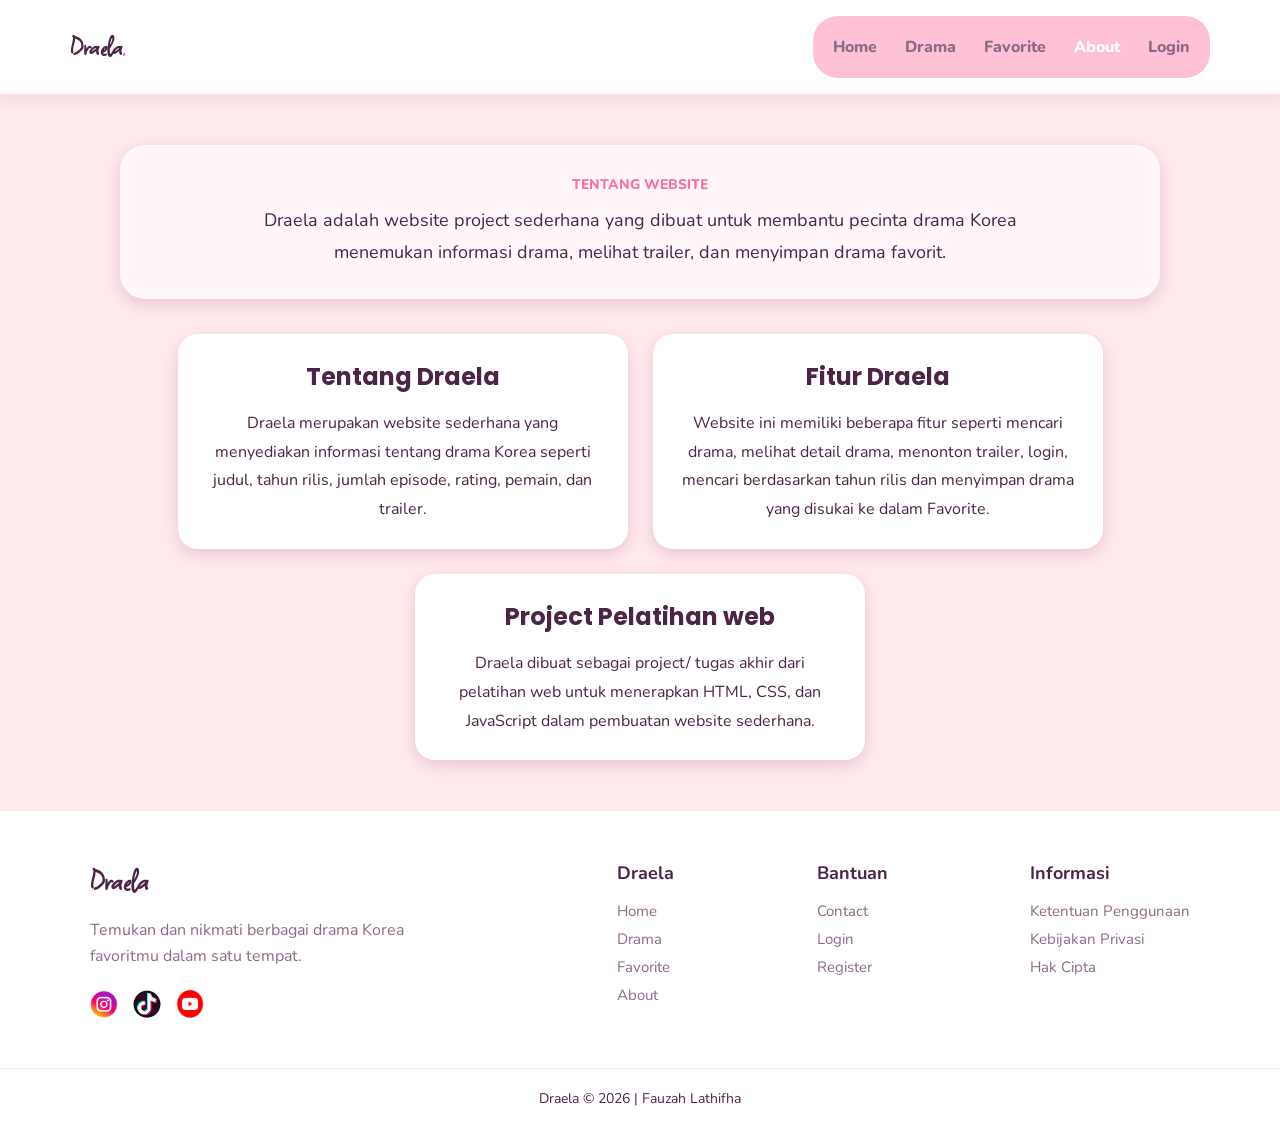
<file: html/about.html>
<!DOCTYPE html>
<html lang="id">
<head>
    <meta charset="UTF-8">
    <meta name="viewport" content="width=device-width, initial-scale=1.0">
    <title>About - Draela</title>
    <link rel="icon" type="image/png" href="/asset/logodraela.png">
    <!-- font nunito -->
    <link rel="preconnect" href="https://fonts.googleapis.com">
    <link href="https://fonts.googleapis.com/css2?family=Poppins:wght@600;700;800&family=Nunito:wght@400;600;700&display=swap" rel="stylesheet">
    <!-- font zeyada -->
     <link rel="preconnect" href="https://fonts.googleapis.com">
    <link rel="preconnect" href="https://fonts.gstatic.com" crossorigin>
    <link href="https://fonts.googleapis.com/css2?family=Pacifico&family=Shadows+Into+Light+Two&family=Square+Peg&display=swap" rel="stylesheet">

    <link rel="stylesheet" href="../css/style.css">
    <link rel="stylesheet" href="../css/about.css">
    <link rel="stylesheet" href="../css/responsive.css">
</head>
<body>
    <!-- BAGIAN NAVIGASI -->
    <header class="header">
        <div class="header-inner">
            <a href="../index.html" class="logo">Draela<span class="logo-dot">.</span></a>
            <nav class="nav" id="nav">
                <ul class="nav-list">
                    <li><a href="../index.html" class="nav-link">Home</a></li>
                    <li><a href="drama.html" class="nav-link">Drama</a></li>
                    <li><a href="favorite.html" class="nav-link" id="favorite-link">Favorite</a></li>
                    <li><a href="about.html" class="nav-link active">About</a></li>
                    <li><a href="login.html" class="nav-link" id="login-link">Login</a></li>
                </ul>
            </nav>
            <button type="button" class="hamburger" id="hamburger"><span></span><span></span><span></span></button>
        </div>
    </header>

    <!-- BAGIAN ABOUT -->
    <main>
        <section class="about-section">
            <div class="about-title">
                <p class="about-label">
                    TENTANG WEBSITE
                </p>

                <p class="about-intro">
                    Draela adalah website project sederhana yang dibuat
                    untuk membantu pecinta drama Korea menemukan informasi
                    drama, melihat trailer, dan menyimpan drama favorit.
                </p>
            </div>

            <div class="about-content">
                <div class="about-card">
                    <h2>
                        Tentang Draela
                    </h2>

                    <p>
                        Draela merupakan website sederhana yang menyediakan
                        informasi tentang drama Korea seperti judul, tahun
                        rilis, jumlah episode, rating, pemain, dan trailer.
                    </p>
                </div>

                <div class="about-card">
                    <h2>
                        Fitur Draela
                    </h2>

                    <p>
                        Website ini memiliki beberapa fitur seperti mencari
                        drama, melihat detail drama, menonton trailer, login,
                        mencari berdasarkan tahun rilis dan menyimpan drama 
                        yang disukai ke dalam Favorite.
                    </p>
                </div>

                <div class="about-card">
                    <h2>
                        Project Pelatihan web
                    </h2>
                    <p>
                        Draela dibuat sebagai project/ tugas akhir dari pelatihan web untuk
                        menerapkan HTML, CSS, dan JavaScript dalam pembuatan
                        website sederhana.
                    </p>
                </div>
            </div>
        </section>
    </main>

    <!-- BAGIAN FOOTER -->
    <footer class="footer">
        <div class="footer-content">
            <div class="footer-brand">
                <h2>Draela</h2>
                <p>
                    Temukan dan nikmati berbagai drama Korea
                    favoritmu dalam satu tempat.
                </p>
            <div class="footer-social">
                <a href="https://www.instagram.com/fauzahltifa_/" target="_blank"><img src="../asset/ig.png" alt="Instagram"></a>
                <a href="https://www.tiktok.com/" target="_blank"><img src="../asset/tiktok.png" alt="TikTok"></a>
                <a href="https://www.youtube.com/" target="_blank"><img src="../asset/yt.png" alt="YouTube"></a>
            </div>
            </div>
            <div class="footer-menu">
                <h3>Draela</h3>
                <p>Home</p>
                <p>Drama</p>
                <p>Favorite</p>
                <p>About</p>
            </div>
            <div class="footer-menu">
                <h3>Bantuan</h3>
                <p>Contact</p>
                <p>Login</p>
                <p>Register</p>
            </div>
            <div class="footer-menu">
                <h3>Informasi</h3>
                <p>Ketentuan Penggunaan</p>
                <p>Kebijakan Privasi</p>
                <p>Hak Cipta</p>
            </div>
        </div>
        <div class="footer-bottom">
            <p>
                Draela © 2026 | Fauzah Lathifha
            </p>
        </div>
    </footer>
    <script src="../js/nav.js"></script>
</body>
</html>
</file>
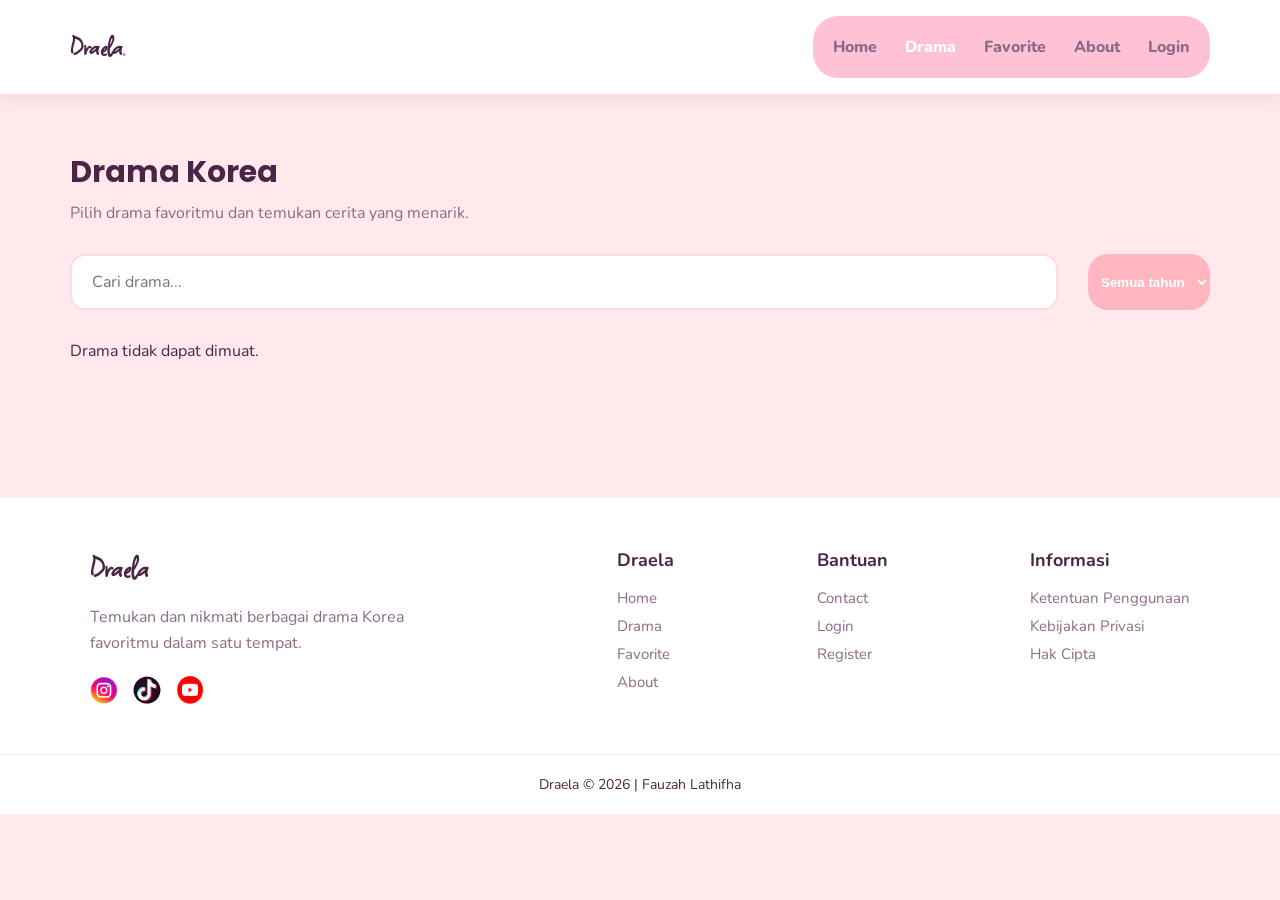
<file: html/drama.html>
<!DOCTYPE html>
<html lang="id">
<head>
    <meta charset="UTF-8">
    <meta name="viewport" content="width=device-width, initial-scale=1.0">
    <title>Draela - Drama</title>
    <link rel="icon" type="image/png" href="/asset/logodraela.png">
    <!-- font nunito -->
    <link rel="preconnect" href="https://fonts.googleapis.com">
    <link href="https://fonts.googleapis.com/css2?family=Poppins:wght@600;700;800&family=Nunito:wght@400;600;700&display=swap" rel="stylesheet">
    <!-- font zeyada -->
     <link rel="preconnect" href="https://fonts.googleapis.com">
    <link rel="preconnect" href="https://fonts.gstatic.com" crossorigin>
    <link href="https://fonts.googleapis.com/css2?family=Pacifico&family=Shadows+Into+Light+Two&family=Square+Peg&display=swap" rel="stylesheet">

    <link rel="stylesheet" href="../css/style.css">
    <link rel="stylesheet" href="../css/drama.css">
    <link rel="stylesheet" href="../css/responsive.css">
</head>
<body>
    <!-- BAGIAN NAVIGASI -->
    <header class="header">
        <div class="header-inner">
            <a href="../index.html" class="logo">Draela<span class="logo-dot">.</span></a>
            <nav class="nav" id="nav">
                <ul class="nav-list">
                    <li><a href="../index.html" class="nav-link">Home</a></li>
                    <li><a href="drama.html" class="nav-link active">Drama</a></li>
                    <li><a href="favorite.html" class="nav-link" id="favorite-link">Favorite</a></li>
                    <li><a href="about.html" class="nav-link">About</a></li>
                    <li><a href="login.html" class="nav-link" id="login-link">Login</a></li>
                </ul>
            </nav>
            <button type="button" class="hamburger" id="hamburger"><span></span><span></span><span></span></button>
        </div>
    </header>
    <!-- BAGIAN KONTEN UTAMA -->
    <main>
        <section class="section">
            <div class="section-head">
                <div>
                    <h1 class="section-title">
                        Drama Korea
                    </h1>
                    <p class="section-sub">
                        Pilih drama favoritmu dan temukan cerita yang menarik.
                    </p>
                </div>
            </div>

            <!-- PENCARIAN DRAMA -->
            <div class="search-box">
                <input type="text" id="search-drama" placeholder="Cari drama...">
                <select id="rilis" class="tahun-rilis">
                    <option value="semua">
                        Semua tahun
                    </option>
                    <option value="2014">
                        2014
                    </option>
                    <option value="2015">
                        2015
                    </option>
                    <option value="2016">
                        2016
                    </option>
                    <option value="2017">
                        2017
                    </option>
                    <option value="2018">
                        2018
                    </option>
                    <option value="2019">
                        2019
                    </option>
                    <option value="2020">
                        2020
                    </option>
                    <option value="2021">
                        2021
                    </option>
                    <option value="2022">
                        2022
                    </option>
                    <option value="2023">
                        2023
                    </option>
                    <option value="2024">
                        2024
                    </option>
                </select>
                
            </div>

            <!-- DAFTAR DRAMA -->
            <div class="drama-grid" id="drama-grid"></div>
            <!-- BAGIAN PAGINATION -->
            <div class="pagination" id="pagination"></div>
        </section>
    </main>

    <!-- BAGIAN FOOTER -->
    <footer class="footer">
        <div class="footer-content">
            <div class="footer-brand">
                <h2>Draela</h2>
                <p>
                    Temukan dan nikmati berbagai drama Korea
                    favoritmu dalam satu tempat.
                </p>
            <div class="footer-social">
                <a href="https://www.instagram.com/fauzahltifa_/" target="_blank"><img src="../asset/ig.png" alt="Instagram"></a>
                <a href="https://www.tiktok.com/" target="_blank"><img src="../asset/tiktok.png" alt="TikTok"></a>
                <a href="https://www.youtube.com/" target="_blank"><img src="../asset/yt.png" alt="YouTube"></a>
            </div>
            </div>
            <div class="footer-menu">
                <h3>Draela</h3>
                <p>Home</p>
                <p>Drama</p>
                <p>Favorite</p>
                <p>About</p>
            </div>
            <div class="footer-menu">
                <h3>Bantuan</h3>
                <p>Contact</p>
                <p>Login</p>
                <p>Register</p>
            </div>
            <div class="footer-menu">
                <h3>Informasi</h3>
                <p>Ketentuan Penggunaan</p>
                <p>Kebijakan Privasi</p>
                <p>Hak Cipta</p>
            </div>
        </div>
        <div class="footer-bottom">
            <p>
                Draela © 2026 | Fauzah Lathifha
            </p>
        </div>
    </footer>
    <script src="../js/nav.js"></script>
    <script src="../js/drama.js"></script>

</body>
</html>
</file>
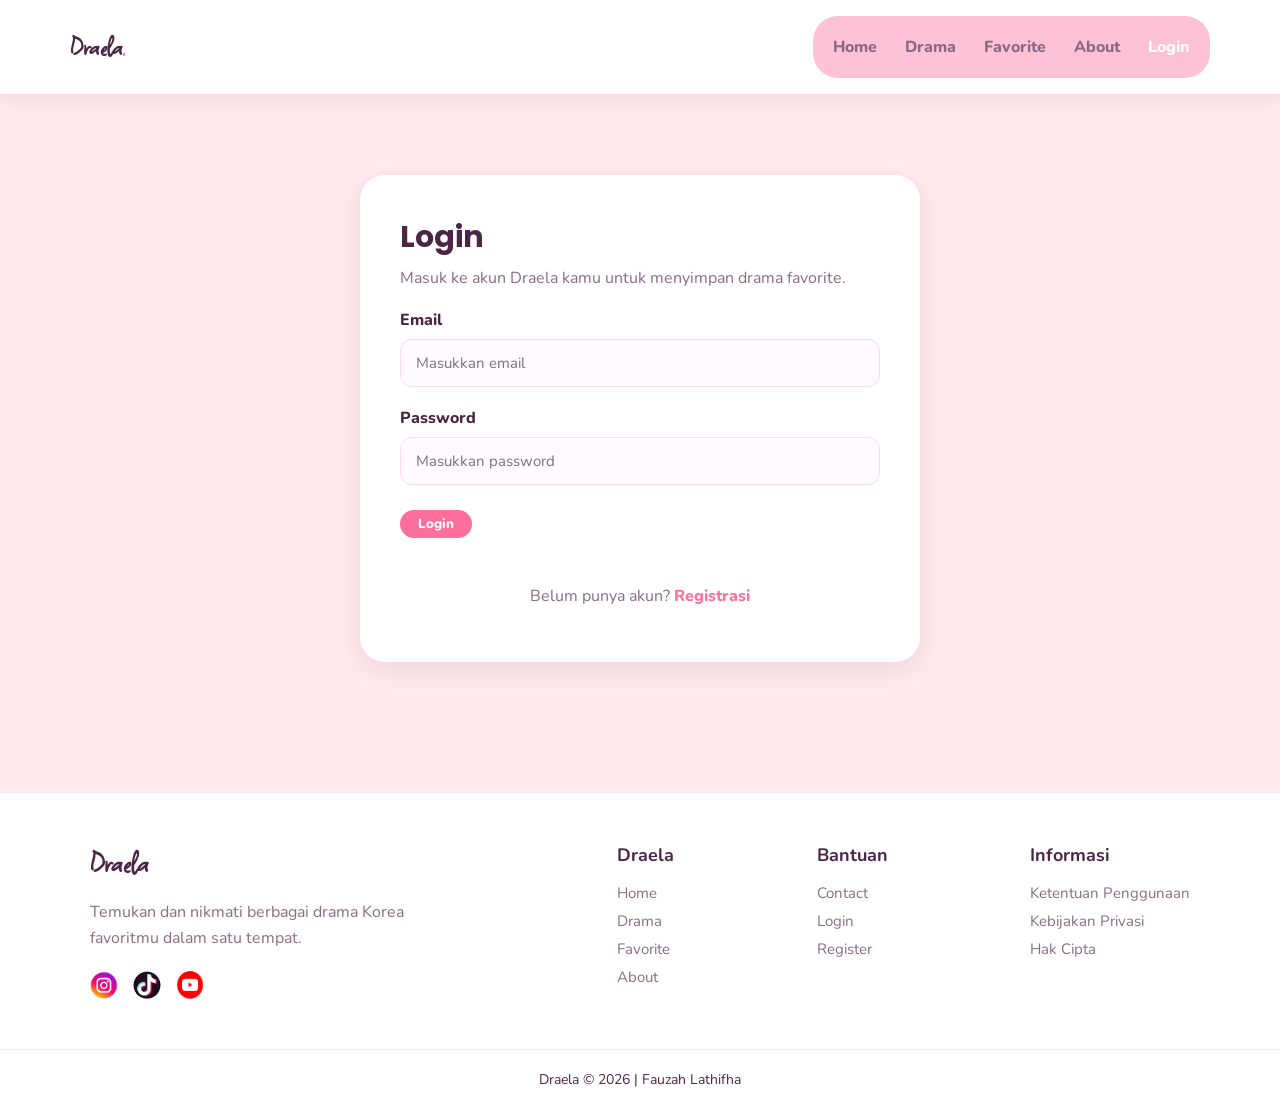
<file: html/favorite.html>
<!DOCTYPE html>
<html lang="id">
<head>
    <meta charset="UTF-8">
    <meta name="viewport" content="width=device-width, initial-scale=1.0">
    <title>Draela - Favorite</title>
    <link rel="icon" type="image/png" href="/asset/logodraela.png">
    <!-- font nunito -->
    <link rel="preconnect" href="https://fonts.googleapis.com">
    <link href="https://fonts.googleapis.com/css2?family=Poppins:wght@600;700;800&family=Nunito:wght@400;600;700&display=swap" rel="stylesheet">
    <!-- font zeyada -->
     <link rel="preconnect" href="https://fonts.googleapis.com">
    <link rel="preconnect" href="https://fonts.gstatic.com" crossorigin>
    <link href="https://fonts.googleapis.com/css2?family=Pacifico&family=Shadows+Into+Light+Two&family=Square+Peg&display=swap" rel="stylesheet">

    <link rel="stylesheet" href="../css/style.css">
    <link rel="stylesheet" href="../css/favorite.css">
    <link rel="stylesheet" href="../css/responsive.css">
</head>
<body>
    <!-- BAGIAN NAVIGASI -->
    <header class="header">
        <div class="header-inner">
            <a href="../index.html" class="logo">Draela<span class="logo-dot">.</span></a>
            <nav class="nav" id="nav">
                <ul class="nav-list">
                    <li><a href="../index.html" class="nav-link">Home</a></li>
                    <li><a href="drama.html" class="nav-link">Drama</a></li>
                    <li><a href="favorite.html" class="nav-link active" id="favorite-link">Favorite</a></li>
                    <li><a href="about.html" class="nav-link">About</a></li>
                    <li><a href="login.html" class="nav-link" id="login-link">Login</a></li>
                </ul>
            </nav>
            <button type="button" class="hamburger" id="hamburger"><span></span><span></span><span></span></button>
        </div>
    </header>

    <!-- BAGIAN KONTEN UTAMA -->
    <main>
        <section class="section">
            <div class="section-head">
                <div>
                    <h1 class="section-title">Favorite Saya</h1>
                    <div id="btn-logout"></div>
                    <p class="section-sub">Semua drama yang kamu simpan di Draela.</p>
                </div>
            </div>
            <div class="drama-grid" id="favorite-grid"></div>
            <div class="empty-favorite" id="empty-favorite">
                <h2>Belum ada drama favorite.</h2>
                <p>Yuk pilih drama yang kamu suka dari menu Drama.</p>
                <a href="drama.html" class="btn-primary">Lihat Drama</a>
            </div>
        </section>
    </main>

    <!-- BAGIAN FOOTER -->
    <footer class="footer">
        <div class="footer-content">
            <div class="footer-brand">
                <h2>Draela</h2>
                <p>
                    Temukan dan nikmati berbagai drama Korea
                    favoritmu dalam satu tempat.
                </p>
            <div class="footer-social">
                <a href="https://www.instagram.com/fauzahltifa_/" target="_blank"><img src="../asset/ig.png" alt="Instagram"></a>
                <a href="https://www.tiktok.com/" target="_blank"><img src="../asset/tiktok.png" alt="TikTok"></a>
                <a href="https://www.youtube.com/" target="_blank"><img src="../asset/yt.png" alt="YouTube"></a>
            </div>
            </div>
            <div class="footer-menu">
                <h3>Draela</h3>
                <p>Home</p>
                <p>Drama</p>
                <p>Favorite</p>
                <p>About</p>
            </div>
            <div class="footer-menu">
                <h3>Bantuan</h3>
                <p>Contact</p>
                <p>Login</p>
                <p>Register</p>
            </div>
            <div class="footer-menu">
                <h3>Informasi</h3>
                <p>Ketentuan Penggunaan</p>
                <p>Kebijakan Privasi</p>
                <p>Hak Cipta</p>
            </div>
        </div>
        <div class="footer-bottom">
            <p>
                Draela © 2026 | Fauzah Lathifha
            </p>
        </div>
    </footer>    <script src="../js/nav.js"></script>
    <script src="../js/favorite.js"></script>
</body>
</html>
</file>
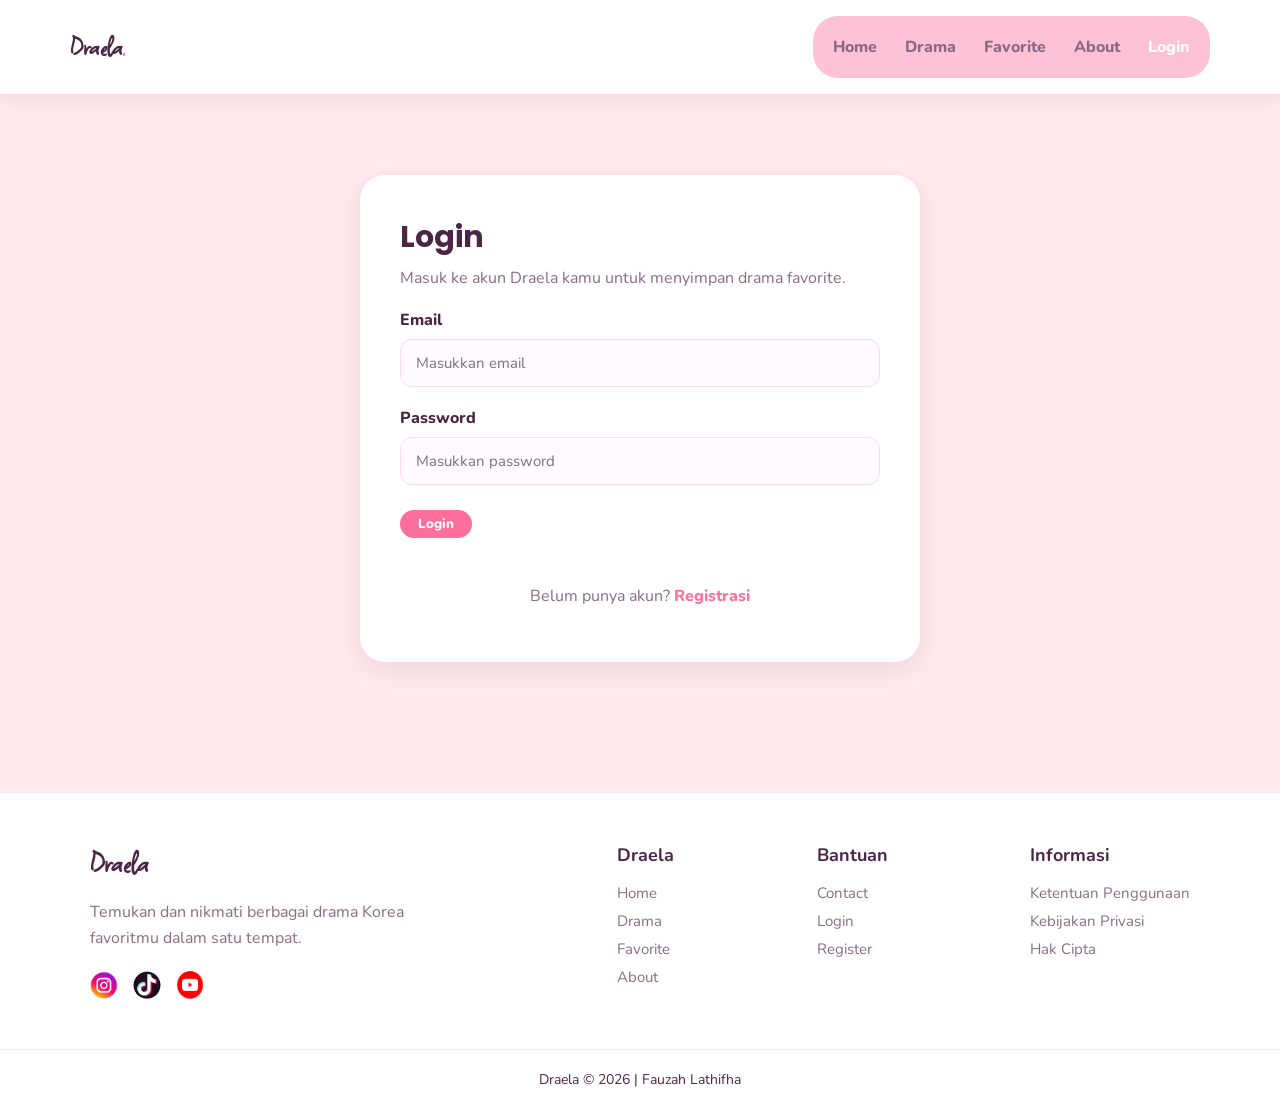
<file: html/login.html>
<!DOCTYPE html>
<html lang="id">
<head>
    <meta charset="UTF-8">
    <meta name="viewport" content="width=device-width, initial-scale=1.0">
    <title>Draela - Login</title>
    <link rel="icon" type="image/png" href="/asset/logodraela.png">
    <!-- font nunito -->
    <link rel="preconnect" href="https://fonts.googleapis.com">
    <link href="https://fonts.googleapis.com/css2?family=Poppins:wght@600;700;800&family=Nunito:wght@400;600;700&display=swap" rel="stylesheet">
    <!-- font zeyada -->
     <link rel="preconnect" href="https://fonts.googleapis.com">
    <link rel="preconnect" href="https://fonts.gstatic.com" crossorigin>
    <link href="https://fonts.googleapis.com/css2?family=Pacifico&family=Shadows+Into+Light+Two&family=Square+Peg&display=swap" rel="stylesheet">

    <link rel="stylesheet" href="../css/style.css">
    <link rel="stylesheet" href="../css/login.css">
    <link rel="stylesheet" href="../css/responsive.css">
</head>
<body>
    <!-- BAGIAN NAVIGASI -->
    <header class="header">
        <div class="header-inner">
            <a href="../index.html" class="logo">Draela<span class="logo-dot">.</span></a>
            <nav class="nav" id="nav">
                <ul class="nav-list">
                    <li><a href="../index.html" class="nav-link">Home</a></li>
                    <li><a href="drama.html" class="nav-link">Drama</a></li>
                    <li><a href="favorite.html" class="nav-link" id="favorite-link">Favorite</a></li>
                    <li><a href="about.html" class="nav-link">About</a></li>
                    <li><a href="login.html" class="nav-link active" id="login-link">Login</a></li>
                </ul>
            </nav>
            <button type="button" class="hamburger" id="hamburger"><span></span><span></span><span></span></button>
        </div>
    </header>

    <!-- BAGIAN KONTEN UTAMA -->
    <main>
        <section class="section">
            <div class="login-box">
                <h1 class="section-title">Login</h1>
                <p class="section-sub">Masuk ke akun Draela kamu untuk menyimpan drama favorite.</p>

                <form id="login-form">
                    <div class="form-group">
                        <label for="login-email">Email</label>
                        <input type="email" id="login-email" placeholder="Masukkan email" required>
                    </div>
                    <div class="form-group">
                        <label for="login-password">Password</label>
                        <input type="password" id="login-password" placeholder="Masukkan password" required>
                    </div>
                    <button type="submit" class="btn-primary form-button">Login</button>
                </form>

                <p class="register-text">
                    Belum punya akun? <a href="register.html">Registrasi</a>
                </p>
                <p id="login-message" class="form-message"></p>
            </div>
        </section>
    </main>

    <!-- BAGIAN FOOTER -->
    <footer class="footer">
        <div class="footer-content">
            <div class="footer-brand">
                <h2>Draela</h2>
                <p>
                    Temukan dan nikmati berbagai drama Korea
                    favoritmu dalam satu tempat.
                </p>
            <div class="footer-social">
                <a href="https://www.instagram.com/fauzahltifa_/" target="_blank"><img src="../asset/ig.png" alt="Instagram"></a>
                <a href="https://www.tiktok.com/" target="_blank"><img src="../asset/tiktok.png" alt="TikTok"></a>
                <a href="https://www.youtube.com/" target="_blank"><img src="../asset/yt.png" alt="YouTube"></a>
            </div>
            </div>
            <div class="footer-menu">
                <h3>Draela</h3>
                <p>Home</p>
                <p>Drama</p>
                <p>Favorite</p>
                <p>About</p>
            </div>
            <div class="footer-menu">
                <h3>Bantuan</h3>
                <p>Contact</p>
                <p>Login</p>
                <p>Register</p>
            </div>
            <div class="footer-menu">
                <h3>Informasi</h3>
                <p>Ketentuan Penggunaan</p>
                <p>Kebijakan Privasi</p>
                <p>Hak Cipta</p>
            </div>
        </div>
        <div class="footer-bottom">
            <p>
                Draela © 2026 | Fauzah Lathifha
            </p>
        </div>
    </footer>
    <script src="../js/nav.js"></script>
    <script src="../js/login.js"></script>
</body>
</html>
</file>
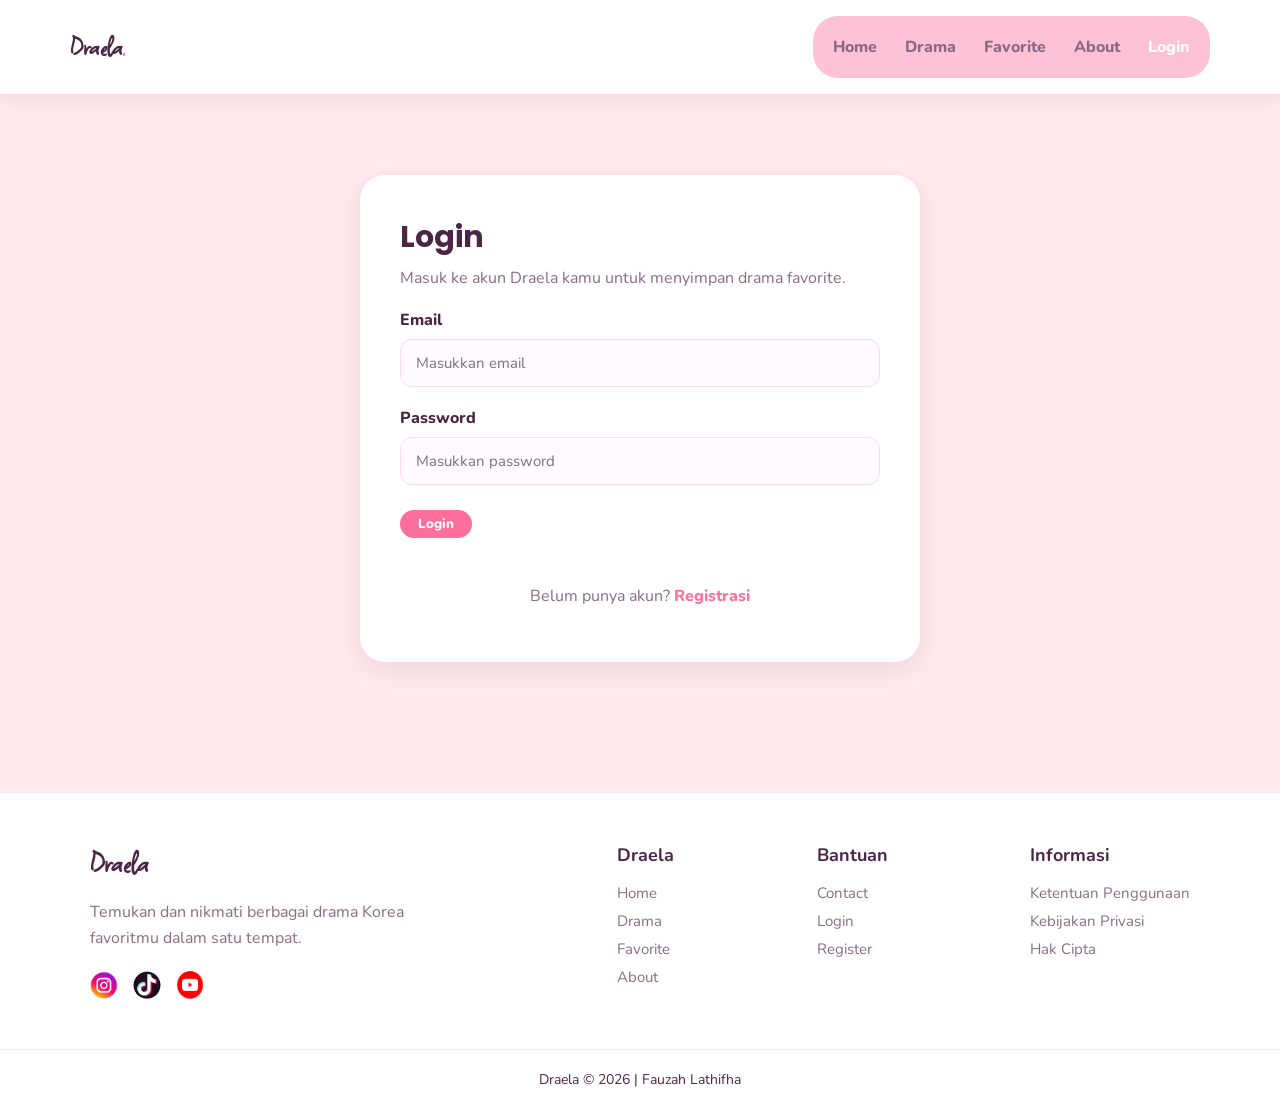
<file: html/profile.html>
<!DOCTYPE html>
<html lang="id">
<head>
    <meta charset="UTF-8">
    <meta name="viewport" content="width=device-width, initial-scale=1.0">
    <title>Draela - Profil</title>
    <link rel="icon" type="image/png" href="/asset/logodraela.png">
    <!-- font nunito -->
    <link rel="preconnect" href="https://fonts.googleapis.com">
    <link href="https://fonts.googleapis.com/css2?family=Poppins:wght@600;700;800&family=Nunito:wght@400;600;700&display=swap" rel="stylesheet">
    <!-- font zeyada -->
     <link rel="preconnect" href="https://fonts.googleapis.com">
    <link rel="preconnect" href="https://fonts.gstatic.com" crossorigin>
    <link href="https://fonts.googleapis.com/css2?family=Pacifico&family=Shadows+Into+Light+Two&family=Square+Peg&display=swap" rel="stylesheet">

    <link rel="stylesheet" href="../css/style.css">
    <link rel="stylesheet" href="../css/profile.css">
    <link rel="stylesheet" href="../css/responsive.css">
</head>
<body>
    <!-- BAGIAN NAVIGASI -->
    <header class="header">
        <div class="header-inner">
            <a href="../index.html" class="logo">Draela<span class="logo-dot">.</span></a>
            <nav class="nav" id="nav">
                <ul class="nav-list">
                    <li><a href="../index.html" class="nav-link">Home</a></li>
                    <li><a href="drama.html" class="nav-link">Drama</a></li>
                    <li><a href="favorite.html" class="nav-link" id="favorite-link">Favorite</a></li>
                    <li><a href="about.html" class="nav-link">About</a></li>
                    <li><a href="profile.html" class="nav-link active" id="login-link">Profil</a></li>
                </ul>
            </nav>
            <button type="button" class="hamburger" id="hamburger"><span></span><span></span><span></span></button>
        </div>
    </header>

    <!-- BAGIAN KONTEN UTAMA -->
    <main>
        <section class="section profile-section">
            <div class="profile-box">
                <div class="profile-top">
                    <div class="profile-avatar" id="profile-avatar">D</div>
                    <div>
                        <p class="hero-eyebrow">My Account</p>
                        <h1 class="section-title" id="profile-name-title">Profil Saya</h1>
                        <p class="section-sub">Informasi akun dan aktivitas kamu di Draela.</p>
                    </div>
                </div>

                <div class="profile-data">
                    <div class="profile-item">
                        <span>Nama Pengguna</span>
                        <b id="profile-name">-</b>
                    </div>
                    <div class="profile-item">
                        <span>Email</span>
                        <b id="profile-email">-</b>
                    </div>
                    <div class="profile-item">
                        <span>Tanggal Registrasi</span>
                        <b id="profile-date">-</b>
                    </div>
                    <div class="profile-item">
                        <span>Drama Favorite</span>
                        <b id="profile-favorite">0 Drama</b>
                    </div>
                </div>

                <div class="profile-actions">
                    <a href="favorite.html" class="btn-secondary">Lihat Favorite</a>
                    <button type="button" class="btn-primary" id="logout-button">Logout</button>
                </div>
                <p id="profile-message" class="form-message"></p>
            </div>
        </section>
    </main>

    <!-- BAGIAN FOOTER -->
    <footer class="footer">
        <div class="footer-content">
            <div class="footer-brand">
                <h2>Draela</h2>
                <p>
                    Temukan dan nikmati berbagai drama Korea
                    favoritmu dalam satu tempat.
                </p>
            <div class="footer-social">
                <a href="https://www.instagram.com/fauzahltifa_/" target="_blank"><img src="../asset/ig.png" alt="Instagram"></a>
                <a href="https://www.tiktok.com/" target="_blank"><img src="../asset/tiktok.png" alt="TikTok"></a>
                <a href="https://www.youtube.com/" target="_blank"><img src="../asset/yt.png" alt="YouTube"></a>
            </div>
            </div>
            <div class="footer-menu">
                <h3>Draela</h3>
                <p>Home</p>
                <p>Drama</p>
                <p>Favorite</p>
                <p>About</p>
            </div>
            <div class="footer-menu">
                <h3>Bantuan</h3>
                <p>Contact</p>
                <p>Login</p>
                <p>Register</p>
            </div>
            <div class="footer-menu">
                <h3>Informasi</h3>
                <p>Ketentuan Penggunaan</p>
                <p>Kebijakan Privasi</p>
                <p>Hak Cipta</p>
            </div>
        </div>
        <div class="footer-bottom">
            <p>
                Draela © 2026 | Fauzah Lathifha
            </p>
        </div>
    </footer>
    <script src="../js/nav.js"></script>
    <script src="../js/profile.js"></script>
</body>
</html>
</file>
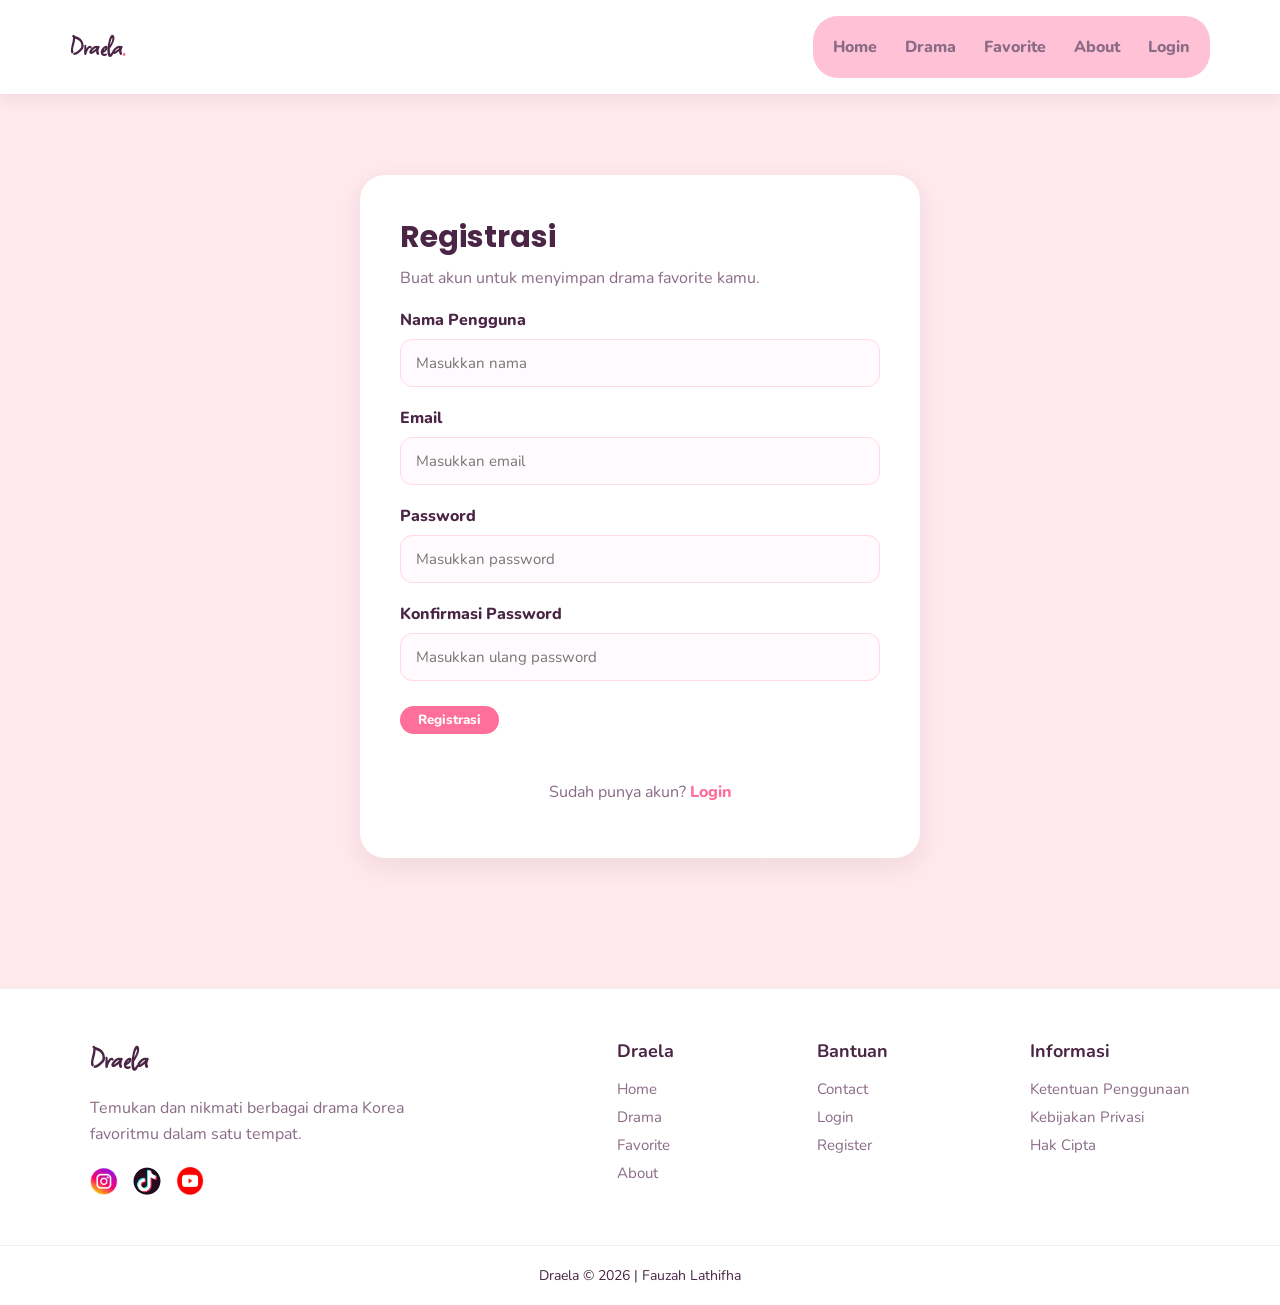
<file: html/register.html>
<!DOCTYPE html>
<html lang="id">
<head>
    <meta charset="UTF-8">
    <meta name="viewport" content="width=device-width, initial-scale=1.0">
    <title>Draela - Registrasi</title>
    <link rel="icon" type="image/png" href="/asset/logodraela.png">
    <!-- font nunito -->
    <link rel="preconnect" href="https://fonts.googleapis.com">
    <link href="https://fonts.googleapis.com/css2?family=Poppins:wght@600;700;800&family=Nunito:wght@400;600;700&display=swap" rel="stylesheet">
    <!-- font zeyada -->
     <link rel="preconnect" href="https://fonts.googleapis.com">
    <link rel="preconnect" href="https://fonts.gstatic.com" crossorigin>
    <link href="https://fonts.googleapis.com/css2?family=Pacifico&family=Shadows+Into+Light+Two&family=Square+Peg&display=swap" rel="stylesheet">

    <link rel="stylesheet" href="../css/style.css">
    <link rel="stylesheet" href="../css/responsive.css">
</head>
<body>
    <!-- BAGIAN NAVIGASI -->
    <header class="header">
        <div class="header-inner">
            <a href="../index.html" class="logo">Draela<span class="logo-dot">.</span></a>
            <nav class="nav" id="nav">
                <ul class="nav-list">
                    <li><a href="../index.html" class="nav-link">Home</a></li>
                    <li><a href="drama.html" class="nav-link">Drama</a></li>
                    <li><a href="favorite.html" class="nav-link" id="favorite-link">Favorite</a></li>
                    <li><a href="about.html" class="nav-link">About</a></li>
                    <li><a href="login.html" class="nav-link" id="login-link">Login</a></li>
                </ul>
            </nav>
            <button type="button" class="hamburger" id="hamburger"><span></span><span></span><span></span></button>
        </div>
    </header>

    <!-- BAGIAN KONTEN UTAMA -->
    <main>
        <section class="section">
            <div class="login-box">
                <h1 class="section-title">Registrasi</h1>
                <p class="section-sub">Buat akun untuk menyimpan drama favorite kamu.</p>

                <form id="register-form">
                    <div class="form-group">
                        <label for="register-name">Nama Pengguna</label>
                        <input type="text" id="register-name" placeholder="Masukkan nama" required>
                    </div>
                    <div class="form-group">
                        <label for="register-email">Email</label>
                        <input type="email" id="register-email" placeholder="Masukkan email" required>
                    </div>
                    <div class="form-group">
                        <label for="register-password">Password</label>
                        <input type="password" id="register-password" placeholder="Masukkan password" required>
                    </div>
                    <div class="form-group">
                        <label for="register-confirm-password">Konfirmasi Password</label>
                        <input type="password" id="register-confirm-password" placeholder="Masukkan ulang password" required>
                    </div>
                    <button type="submit" class="btn-primary form-button">Registrasi</button>
                </form>

                <p class="register-text">Sudah punya akun? <a href="login.html">Login</a></p>
                <p id="register-message" class="form-message"></p>
            </div>
        </section>
    </main>

    <!-- BAGIAN FOOTER -->
    <footer class="footer">
        <div class="footer-content">
            <div class="footer-brand">
                <h2>Draela</h2>
                <p>
                    Temukan dan nikmati berbagai drama Korea
                    favoritmu dalam satu tempat.
                </p>
            <div class="footer-social">
                <a href="https://www.instagram.com/fauzahltifa_/" target="_blank"><img src="../asset/ig.png" alt="Instagram"></a>
                <a href="https://www.tiktok.com/" target="_blank"><img src="../asset/tiktok.png" alt="TikTok"></a>
                <a href="https://www.youtube.com/" target="_blank"><img src="../asset/yt.png" alt="YouTube"></a>
            </div>
            </div>
            <div class="footer-menu">
                <h3>Draela</h3>
                <p>Home</p>
                <p>Drama</p>
                <p>Favorite</p>
                <p>About</p>
            </div>
            <div class="footer-menu">
                <h3>Bantuan</h3>
                <p>Contact</p>
                <p>Login</p>
                <p>Register</p>
            </div>
            <div class="footer-menu">
                <h3>Informasi</h3>
                <p>Ketentuan Penggunaan</p>
                <p>Kebijakan Privasi</p>
                <p>Hak Cipta</p>
            </div>
        </div>
        <div class="footer-bottom">
            <p>
                Draela © 2026 | Fauzah Lathifha
            </p>
        </div>
    </footer>
    <script src="../js/nav.js"></script>
    <script src="../js/register.js"></script>
</body>
</html>
</file>
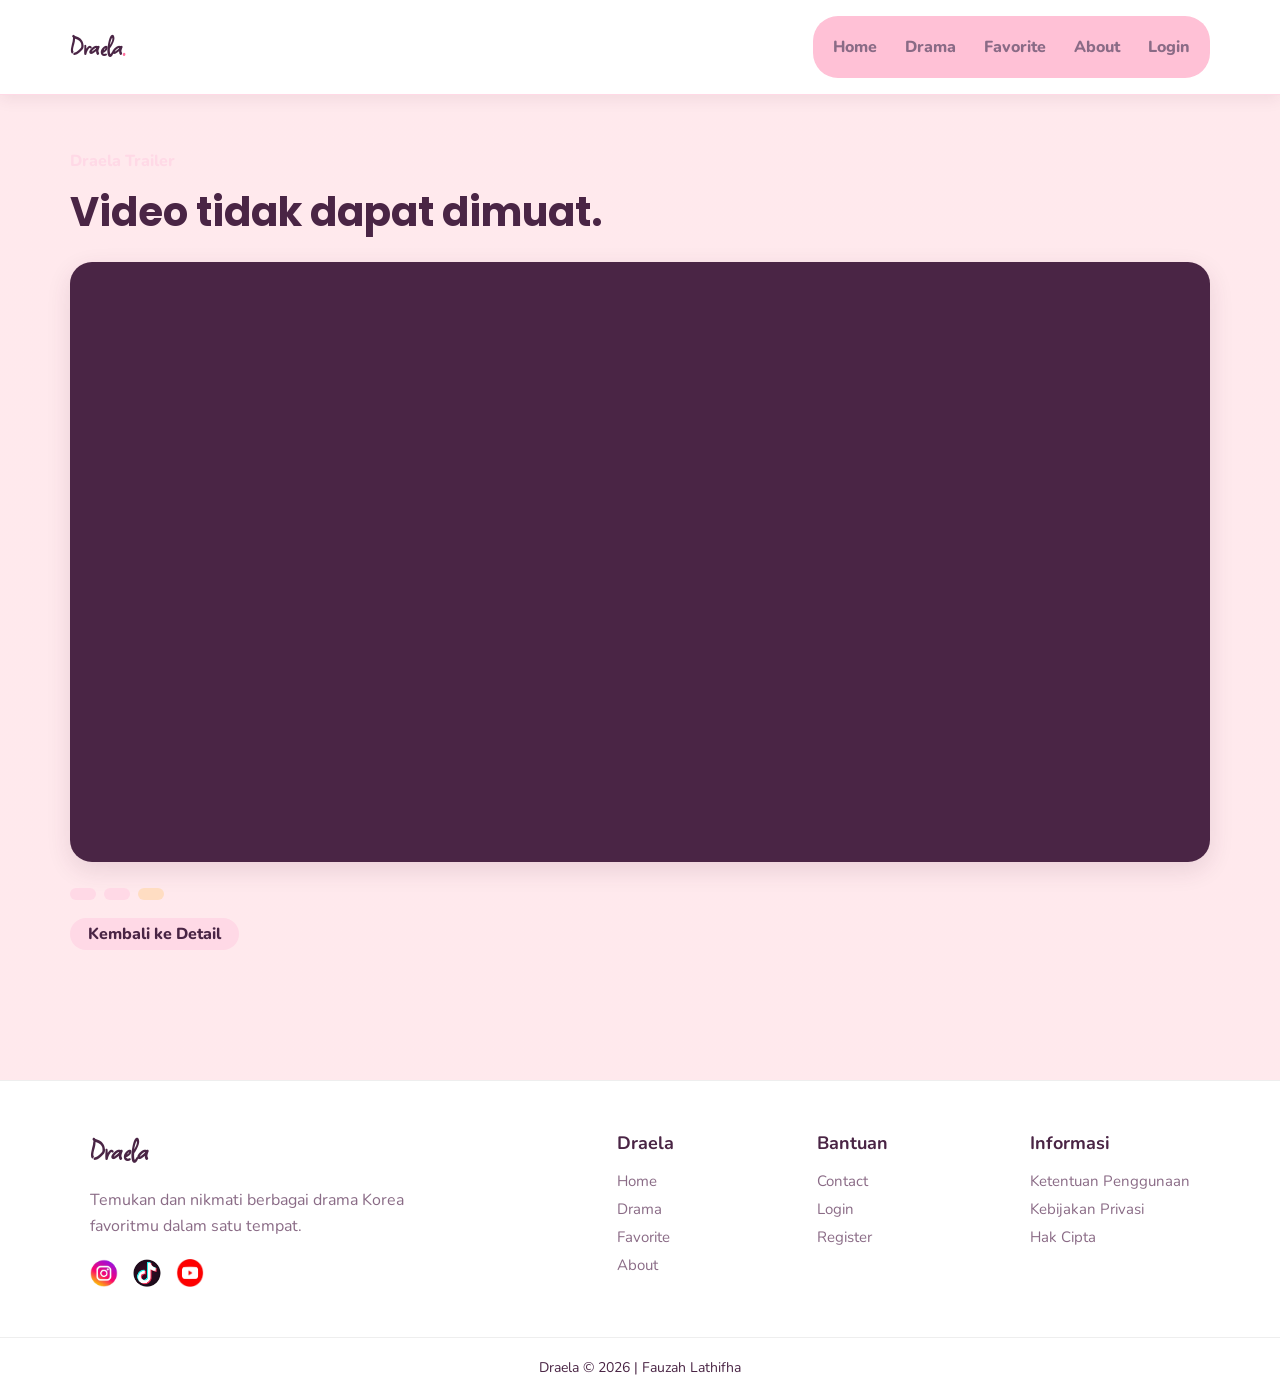
<file: html/watch.html>
<!DOCTYPE html>
<html lang="id">
<head>
    <meta charset="UTF-8">
    <meta name="viewport" content="width=device-width, initial-scale=1.0">
    <title>Draela - Watch Now</title>
    <link rel="icon" type="image/png" href="/asset/logodraela.png">
    <!-- font nunito -->
    <link rel="preconnect" href="https://fonts.googleapis.com">
    <link href="https://fonts.googleapis.com/css2?family=Poppins:wght@600;700;800&family=Nunito:wght@400;600;700&display=swap" rel="stylesheet">
    <!-- font zeyada -->
     <link rel="preconnect" href="https://fonts.googleapis.com">
    <link rel="preconnect" href="https://fonts.gstatic.com" crossorigin>
    <link href="https://fonts.googleapis.com/css2?family=Pacifico&family=Shadows+Into+Light+Two&family=Square+Peg&display=swap" rel="stylesheet">
    <link rel="icon" type="image/png" href="/asset/logo.png">
    <link rel="stylesheet" href="../css/style.css">
    <link rel="stylesheet" href="../css/watch.css">
    <link rel="stylesheet" href="../css/responsive.css">
</head>
<body>
    <!-- BAGIAN NAVIGASI -->
    <header class="header">
        <div class="header-inner">
            <a href="../index.html" class="logo">Draela<span class="logo-dot">.</span></a>
            <nav class="nav" id="nav">
                <ul class="nav-list">
                    <li><a href="../index.html" class="nav-link">Home</a></li>
                    <li><a href="drama.html" class="nav-link">Drama</a></li>
                    <li><a href="favorite.html" class="nav-link" id="favorite-link">Favorite</a></li>
                    <li><a href="about.html" class="nav-link">About</a></li>
                    <li><a href="login.html" class="nav-link" id="login-link">Login</a></li>
                </ul>
            </nav>
            <button type="button" class="hamburger" id="hamburger"><span></span><span></span><span></span></button>
        </div>
    </header>

    <!-- BAGIAN KONTEN UTAMA -->
    <main class="watch-page">
        <p class="hero-eyebrow">Draela Trailer</p>
        <h1 class="watch-title" id="watch-title">Memuat video...</h1>
        <iframe class="watch-video" id="watch-video" src="" title="Trailer drama" referrerpolicy="strict-origin-when-cross-origin" allow="autoplay; encrypted-media; picture-in-picture" allowfullscreen></iframe>
        <div class="watch-information">
            <div class="detail-meta">
                <span class="badge" id="watch-rilis"></span>
                <span class="badge" id="watch-episode"></span>
                <span class="badge badge-rating" id="watch-rating"></span>
            </div>
            <a href="#" class="btn-secondary" id="back-detail">Kembali ke Detail</a>
        </div>
    </main>

    <!-- BAGIAN FOOTER -->
    <footer class="footer">
        <div class="footer-content">
            <div class="footer-brand">
                <h2>Draela</h2>
                <p>
                    Temukan dan nikmati berbagai drama Korea
                    favoritmu dalam satu tempat.
                </p>
            <div class="footer-social">
                <a href="https://www.instagram.com/fauzahltifa_/" target="_blank"><img src="../asset/ig.png" alt="Instagram"></a>
                <a href="https://www.tiktok.com/" target="_blank"><img src="../asset/tiktok.png" alt="TikTok"></a>
                <a href="https://www.youtube.com/" target="_blank"><img src="../asset/yt.png" alt="YouTube"></a>
            </div>
            </div>
            <div class="footer-menu">
                <h3>Draela</h3>
                <p>Home</p>
                <p>Drama</p>
                <p>Favorite</p>
                <p>About</p>
            </div>
            <div class="footer-menu">
                <h3>Bantuan</h3>
                <p>Contact</p>
                <p>Login</p>
                <p>Register</p>
            </div>
            <div class="footer-menu">
                <h3>Informasi</h3>
                <p>Ketentuan Penggunaan</p>
                <p>Kebijakan Privasi</p>
                <p>Hak Cipta</p>
            </div>
        </div>
        <div class="footer-bottom">
            <p>
                Draela © 2026 | Fauzah Lathifha
            </p>
        </div>
    </footer>
    <script src="../js/nav.js"></script>
    <script src="../js/watch.js"></script>
</body>
</html>
</file>
<file: css/style.css>
/* BAGIAN UMUM */

* {
    box-sizing: border-box;
    margin: 0;
    padding: 0;
}
body {
    font-family: "Nunito", sans-serif;
    color: #4a2545;
    background-image: linear-gradient(
            rgba(255, 192, 203, 0.35),
            rgba(255, 192, 203, 0.35)
        ),
        url(https://i.pinimg.com/736x/f9/d5/cd/f9d5cd9601338a52fe36ca5ed2ba512d.jpg);
}
a {
    text-decoration: none;
    color: #4a2545;
}
ul {
    list-style: none;
}
button {
    font-family: "Nunito", sans-serif;
}

/* BAGIAN NAVIGASI */

.header {
    position: sticky;
    top: 0;
    z-index: 10;
    background-color: white;
    border-bottom: 1px solid #ffd9e6;
    box-shadow: 0 4px 15px rgba(74, 37, 69, 0.08);
}
.header-inner {
    max-width: 1200px;
    margin: 0 auto;
    padding: 16px 30px;
    display: flex;
    align-items: center;
    justify-content: space-between;
}
.logo {
    font-family: "Square Peg", sans-serif;
    font-size: 29px;
    font-weight: 900;
    font-size: 1000;
}
.logo-dot {
    color: #ff6f9c;
}
.nav-list {
    display: flex;
    align-items: center;
    gap: 28px;
    background-color: #ffc1d6;
    border-radius: 25px;
    padding: 20px;
}
.nav-link {
    color: #8a6b86;
    font-weight: 800;
    position: relative;
    font-family: "Nunito", sans-serif;
    gap: 20px;
}
.nav-link:hover,
.nav-link.active {
    color: white;
}
.nav-badge {
    min-width: 20px;
    padding: 2px 7px;
    margin-left: 4px;
    background-color: #ff6f9c;
    color: #ffffff;
    border-radius: 20px;
    font-size: 11px;
    text-align: center;
}
.hamburger {
    display: none;
    width: 38px;
    padding: 5px;
    border: none;
    background-color: transparent;
    cursor: pointer;
}
.hamburger span {
    align-items: center;
    display: block;
    height: 3px;
    margin: 5px 0;
    background-color: #4a2545;
    border-radius: 5px;
}

/* BAGIAN SECTION DAN JUDUL */

.section {
    max-width: 1200px;
    margin: 0 auto;
    padding: 55px 30px;
}
.section-head {
    display: flex;
    align-items: center;
    justify-content: space-between;
    margin-bottom: 30px;
}
.section-title {
    font-family: "Poppins", sans-serif;
    font-size: 30px;
    color: #4a2545;
}
.section-sub {
    margin-top: 7px;
    color: #8a6b86;
}

/* BAGIAN META DAN AKSI */

.hero-eyebrow {
    margin-bottom: 10px;
    color: #ffd9e6;
    font-weight: 800;
}
.hero-title {
    margin-bottom: 15px;
    font-family: "Poppins", sans-serif;
    font-size: 50px;
    line-height: 1.15;
}
.hero-meta,
.detail-meta,
.modal-meta {
    display: flex;
    flex-wrap: wrap;
    gap: 8px;
}
.hero-actions {
    display: flex;
    flex-wrap: wrap;
    gap: 12px;
}

/* BAGIAN BADGE DAN TOMBOL */

.badge {
    display: inline-block;
    padding: 6px 13px;
    background-color: #ffd9e6;
    color: #4a2545;
    border-radius: 20px;
    font-size: 14px;
    font-weight: 800;
}
.badge-rating {
    background-color: #ffddc2;
}
.btn-primary,
.btn-secondary {
    display: inline-block;
    padding: 5px 18px;
    border: none;
    border-radius: 20px;
    font-weight: 800;
    cursor: pointer;
    margin-bottom: 25px;
}
.btn-primary {
    background-color: #ff6f9c;
    color: #ffffff;
}
.btn-primary:hover {
    background-color: #e95785;
}
.btn-secondary {
    background-color: #ffd9e6;
    color: #4a2545;
}
.btn-secondary:hover {
    background-color: #ffc1d6;
}

/* BAGIAN CARD DRAMA */

.drama-grid {
    display: grid;
    grid-template-columns: repeat(4, 1fr);
    gap: 25px;
}
.drama-card {
    position: relative;
    overflow: hidden;
    background-color: white;
    border-radius: 18px;
    box-shadow: 0 8px 22px rgba(255, 111, 156, 0.5);
    cursor: pointer;
    transition: 0.3s;
    border: 5px solid white;

}
.drama-card:hover {
    transform: translateY(-8px);
    box-shadow: 0 14px 28px rgba(74, 37, 69, 0.17);
}
.drama-card img {
    display: block;
    width: 100%;
    height: 320px;
}
.drama-card-body {
    padding: 16px;
}
.drama-card-title {
    margin-bottom: 6px;
    font-family: "Poppins", sans-serif;
    font-size: 17px;
}
.drama-card-info {
    color: #8a6b86;
    font-size: 14px;
}
.drama-card-rating {
    margin-top: 8px;
    color: #ff6f9c;
    font-weight: 800;
}
.favorite-button {
    position: absolute;
    top: 12px;
    right: 12px;
    width: 40px;
    height: 40px;
    border: none;
    border-radius: 50%;
    background-color: #ffffff;
    color: #ff6f9c;
    font-size: 21px;
    cursor: pointer;
    z-index: 2;
    box-shadow: 0 4px 12px rgba(74, 37, 69, 0.12);
}
.favorite-button:hover {
    background-color: #ffd9e6;
}

/* BAGIAN FORM */

.login-box,
.contact-box {
    max-width: 650px;
    margin: 25px auto;
    padding: 40px;
    background-color: #ffffff;
    border-radius: 25px;
    box-shadow: 0 8px 25px rgba(74, 37, 69, 0.09);
}
.login-box {
    max-width: 560px;
}
.form-group {
    margin-top: 20px;
}
.form-group label {
    display: block;
    margin-bottom: 8px;
    color: #4a2545;
    font-weight: 800;
}
.form-group input,
.form-group textarea,
.contact-box textarea {
    width: 100%;
    padding: 13px 15px;
    border: 1px solid #ffd9e6;
    border-radius: 12px;
    background-color: #fffafd;
    font-family: "Nunito", sans-serif;
    font-size: 15px;
}
.form-group textarea,
.contact-box textarea {
    resize: none;
}
.form-group input:focus,
.form-group textarea:focus,
.contact-box textarea:focus {
    outline: none;
    border-color: #ff6f9c;
}
.form-button {
    margin-top: 25px;
}
.register-text {
    margin-top: 22px;
    text-align: center;
    color: #8a6b86;
}
.register-text a {
    color: #ff6f9c;
    font-weight: 800;
}
.form-message {
    margin-top: 15px;
    text-align: center;
    color: #ff6f9c;
    font-weight: 800;
}

/* BAGIAN FOOTER */
.footer {
    background-color: #ffffff;
    margin-top: 50px;
    border-top: 1px solid #eeeeee;
}
.footer-content {
    display: flex;
    justify-content: space-between;
    padding: 50px 7%;
    border-bottom: 1px solid #eeeeee;
}
.footer-brand {
    width: 35%;
}
.footer-brand h2 {
    color: #4a2545;
    font-size: 32px;
    margin-bottom: 15px;
    font-family: "Square Peg", sans-serif;
}
.footer-brand p {
    color: #8a6b86;
    line-height: 1.6;
    margin-bottom: 20px;
}
.footer-social {
    display: flex;
    gap: 15px;
    align-items: center;
}
.footer-social a {
    display: flex;
    align-items: center;
    justify-content: center;
}
.footer-social img {
    width: 28px;
    height: 28px;
}
.footer-menu {
    display: flex;
    flex-direction: column;
    gap: 8px;
}
.footer-menu h3 {
    color: #4a2545;
    font-size: 18px;
    margin-bottom: 8px;
}
.footer-menu p {
    color: #8a6b86;
    font-size: 15px;
    margin: 0;
}
.footer-bottom {
    text-align: center;
    padding: 20px;
}
.footer-bottom p {
    color: #4a2545;
    font-size: 14px;
    margin: 0;
}

/* RESPONSIVE */
@media (max-width: 768px) {
    .footer-content {
        flex-direction: column;
        gap: 30px;
    }
    .footer-brand {
        width: 100%;
    }
}
</file>
<file: css/about.css>
/* HALAMAN ABOUT */

.about-section {
    max-width: 1100px;
    margin: 50px auto;
    padding: 0 30px;
}

/* JUDUL ABOUT */
.about-title {
    padding: 30px;
    background-color: #fff7fa;
    border-radius: 25px;
    text-align: center;
    box-shadow: 0 5px 15px #e8c5d2;
}
.about-label {
    margin-bottom: 10px;
    color: #ff6f9c;
    font-size: 14px;
    font-weight: 800;
}
.about-title h1 {
    margin-bottom: 20px;
    color: #4a2545;
    font-family: "Poppins", sans-serif;
    font-size: 40px;
}
.about-intro {
    max-width: 800px;
    margin: 0 auto;
    color: #4a2545;
    font-size: 18px;
    line-height: 1.8;
}

/* KOTAK ABOUT */
.about-content {
    display: flex;
    flex-wrap: wrap;
    gap: 25px;
    justify-content: center;
    margin-top: 35px;
}
.about-card {
    width: 450px;
    padding: 25px;
    background-color: white;
    border-radius: 20px;
    box-shadow: 0 5px 15px #e8c5d2;
    text-align: center;
}
.about-card h2 {
    margin-bottom: 15px;
    color: #4a2545;
    font-family: "Poppins", sans-serif;
    font-size: 24px;
}
.about-card p {
    color: #4a2545;
    font-size: 16px;
    line-height: 1.8;
}
</file>
<file: css/responsive.css>
/* BAGIAN RESPONSIVE */

/* UNTUK UKURAN TABLET */
@media (max-width: 900px) {
    .drama-grid {
        grid-template-columns: repeat(3, 1fr);
    }

    .contact-info {
        grid-template-columns: 1fr;
    }

    .profile-data {
        grid-template-columns: 1fr;
    }
}

/* UNTUK UKURAN HP, DIMANA NAV NYA JADI HAMBURGER */
@media (max-width: 700px) {
    .pagination {
        flex-wrap: wrap;
    }
    .header-inner {
        padding: 15px 20px;
    }

    .hamburger {
        display: block;
    }

    .nav {
        display: none;
        position: absolute;
        top: 70px;
        left: 0;
        width: 100%;
        background-color: #ffffff;
        border-bottom: 1px solid #ffd9e6;
    }

    .nav.show {
        display: block;
    }

    .nav-list {
        flex-direction: column;
        align-items: flex-start;
        gap: 0;
        padding: 15px 20px;
    }

    .nav-list li {
        width: 100%;
    }

    .nav-link {
        display: block;
        padding: 10px 0;
    }

    .section,
    .detail-page,
    .watch-page {
        padding: 35px 20px;
    }

    .about {
        margin: 30px auto;
        padding: 0 20px;
    }

    .about-title {
        padding: 25px 20px;
    }

    .about-title h1 {
        font-size: 32px;
    }


    .section-head {
        flex-direction: column;
        align-items: flex-start;
        gap: 15px;
    }

    .drama-grid {
        grid-template-columns: repeat(2, 1fr);
    }

    .about-content {
        grid-template-columns: 1fr;
    }


    .hero {
        min-height: 560px;
    }

    .hero-content {
        bottom: 35px;
    }

    .hero-information {
        align-items: flex-start;
    }

    .hero-poster {
        width: 125px;
        height: 185px;
    }

    .hero-title {
        font-size: 35px;
    }

    .detail-head {
        flex-direction: column;
        align-items: flex-start;
    }

    .watch-video {
        height: 350px;
    }
}

/* UNTUK LAYAR PALING KECILl */
@media (max-width: 450px) {
    .drama-grid {
        grid-template-columns: 1fr;
    }

    .hero-information {
        flex-direction: column;
    }

    .hero-title {
        font-size: 29px;
    }

    .hero-desc {
        font-size: 14px;
    }

    .hero-actions {
        flex-direction: column;
        align-items: flex-start;
    }

    .detail-poster {
        width: 220px;
        height: 315px;
    }

    .detail-title {
        font-size: 32px;
    }

    .login-box,
    .contact-box,
    .profile-box {
        padding: 25px;
    }

    .profile-top {
        align-items: flex-start;
    }

    .profile-avatar {
        width: 65px;
        height: 65px;
        flex-basis: 65px;
        font-size: 27px;
    }

    .profile-actions {
        flex-direction: column;
    }

    .profile-actions a,
    .profile-actions button {
        text-align: center;
    }

    .watch-video {
        height: 230px;
    }
}
</file>
<file: css/drama.css>
/* BAGIAN PENCARIAN DRAMA */

/* SEARCH DRAMA */
.search-box {
    width: 100%;
    margin-bottom: 30px;
    display: flex;
    gap: 30px;
}
.search-box input {
    width: 100%;
    padding: 15px 20px;
    border: 2px solid #ffd9e6;
    border-radius: 15px;
    font-family: Nunito, sans-serif;
    font-size: 16px;
    outline: none;
    box-sizing: border-box;
}
.search-box input:focus {
    border: 2px solid #ff6f9c;
}

/* BAGIAN PAGINATION */
.pagination {
    display: flex;
    justify-content: center;
    gap: 8px;
    margin-top: 30px;
}
.pagination-button {
    min-width: 38px;
    padding: 9px 12px;
    border: 1px solid #ffd9e6;
    border-radius: 15px;
    background-color: #ffffff;
    color: #4a2545;
    font-weight: 800;
    cursor: pointer;
}
.pagination-button:hover,
.pagination-button.active {
    background-color: #ff6f9c;
    color: #ffffff;
}
.tahun-rilis {
    border-radius: 20px;
    background-color:lightpink;
    color: #ffffff;
    border: none;
    padding: 9px;
    font-weight: 600;
}
.tahun-rilis option{
    background-color: #ffffff;
    color: #4a2545;
}
</file>
<file: css/favorite.css>
/* BAGIAN FAVORITE */

.empty-favorite {
    margin-top: 30px;
    padding: 45px;
    text-align: center;
    background-color: #ffffff;
    border-radius: 22px;
    box-shadow: 0 7px 20px rgba(74, 37, 69, 0.08);
}
.empty-favorite h2 {
    margin-bottom: 8px;
    font-family: "Poppins", sans-serif;
}
.empty-favorite p {
    margin-bottom: 22px;
    color: #8a6b86;
}
</file>
<file: css/login.css>
/* BAGIAN LOGIN */

.login-box {
    max-width: 560px;
}
</file>
<file: css/profile.css>
/* BAGIAN PROFILE */

.profile-section {
    padding-top: 50px;
}
.profile-box {
    max-width: 820px;
    margin: 0 auto;
    padding: 42px;
    background-color: #ffffff;
    border-radius: 28px;
    box-shadow: 0 10px 30px rgba(74, 37, 69, 0.10);
}
.profile-top {
    display: flex;
    align-items: center;
    gap: 22px;
    margin-bottom: 30px;
    padding-bottom: 25px;
    border-bottom: 1px solid #ffd9e6;
}
.profile-avatar {
    display: flex;
    align-items: center;
    justify-content: center;
    width: 82px;
    height: 82px;
    flex: 0 0 82px;
    background-color: #ffd9e6;
    color: #4a2545;
    border-radius: 50%;
    font-family: "Poppins", sans-serif;
    font-size: 34px;
    font-weight: 800;
}
.profile-top .section-title {
    margin-bottom: 4px;
}
.profile-data {
    display: grid;
    grid-template-columns: repeat(2, 1fr);
    gap: 15px;
}
.profile-item {
    padding: 20px;
    background-color: #fff7fa;
    border: 1px solid #ffe3ec;
    border-radius: 18px;
}
.profile-item span {
    display: block;
    margin-bottom: 7px;
    color: #8a6b86;
    font-size: 13px;
}
.profile-item b {
    color: #4a2545;
    font-family: "Poppins", sans-serif;
    font-size: 17px;
}
.profile-actions {
    display: flex;
    justify-content: center;
    gap: 12px;
    margin-top: 28px;
}
</file>
<file: css/watch.css>
/* BAGIAN HALAMAN WATCH */

.watch-page {
    max-width: 1200px;
    margin: 0 auto;
    padding: 55px 30px;
}
.watch-title {
    margin-bottom: 20px;
    font-family: "Poppins", sans-serif;
    font-size: 40px;
}
.watch-video {
    width: 100%;
    height: 600px;
    border: none;
    border-radius: 22px;
    background-color: #4a2545;
    box-shadow: 0 8px 25px rgba(74, 37, 69, 0.12);
}
.watch-information {
    margin-top: 20px;
}

/* JARAK TOMBOL KEMBALI */
#back-detail {
    margin-top: 18px;
}
</file>
